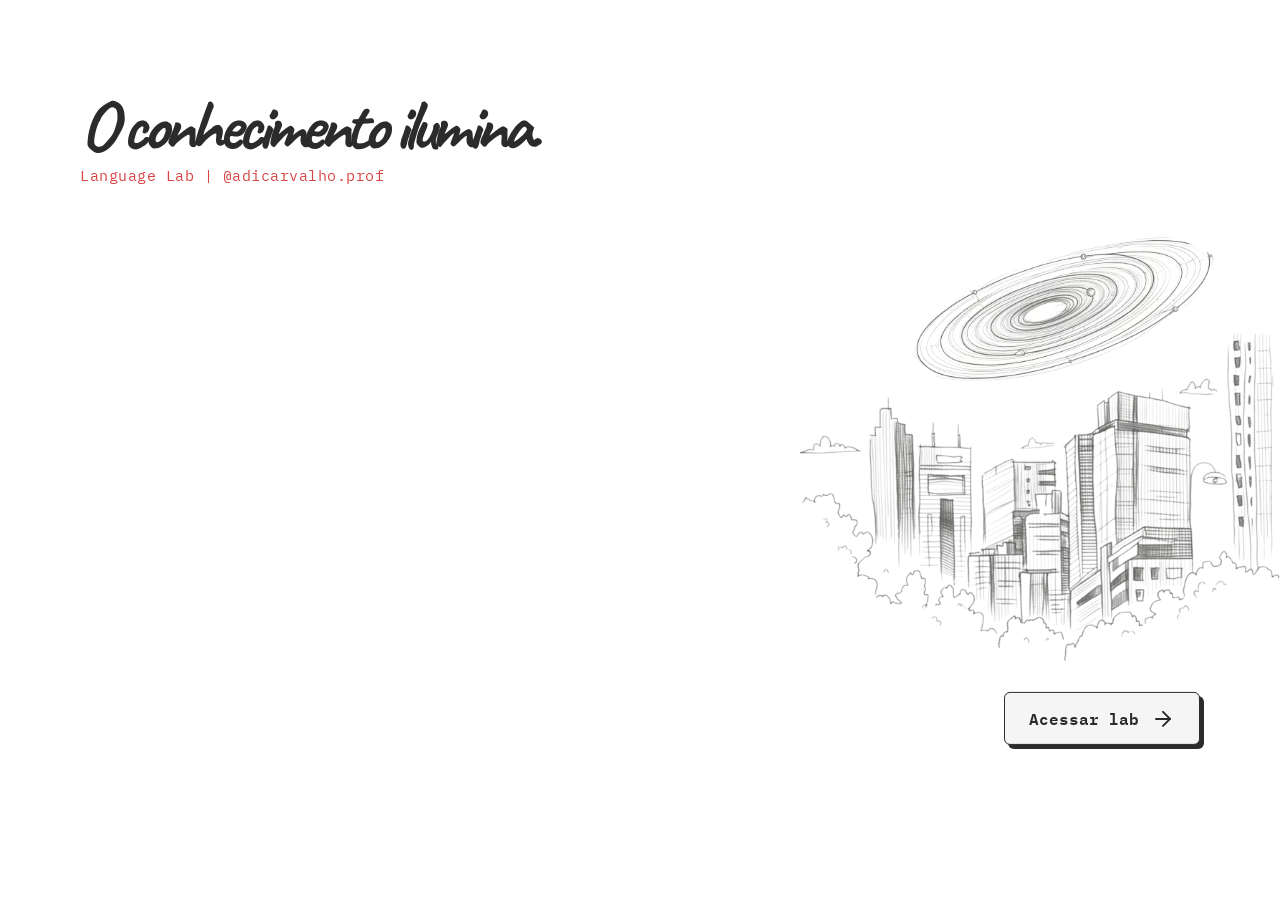
<file: index.html>
<!DOCTYPE html>
<html lang="pt-BR">
<head>
    <meta charset="UTF-8">
    <meta name="viewport" content="width=device-width, initial-scale=1.0, user-scalable=no">
    <title>Language Lab</title>
    <style>
        @import url('https://fonts.googleapis.com/css2?family=Caveat:wght@600;700&family=IBM+Plex+Mono:wght@400;600&display=swap');

        * {
            margin: 0;
            padding: 0;
            box-sizing: border-box;
            user-select: none;
        }

        html, body {
            height: 100%;
        }

        body {
            background-color: #ffffff;
            font-family: 'IBM Plex Mono', monospace;
            overflow: hidden;
        }

        .container {
            position: relative;
            width: 100%;
            height: 100%;
            max-width: 1200px;
            margin: 0 auto;
        }

        /* ===== TEXTOS DO TOPO ===== */
        .header-text {
            position: absolute;
            top: 90px;
            left: 40px;
            display: flex;
            flex-direction: column;
            gap: 4px;
            z-index: 10;
        }

        .title {
            font-family: 'Caveat', cursive;
            font-size: 72px;
            font-weight: 700;
            color: #2b2b2b;
            line-height: 1;
            white-space: nowrap;
            letter-spacing: -0.08em;
            margin-right: -0.08em;
        }

        .subtitle {
            font-family: 'IBM Plex Mono', monospace;
            font-size: 15px;
            color: #d84343;
            letter-spacing: 0.5px;
        }

        /* ===== LADO ESQUERDO: VÍDEO ===== */
        .left-side {
            position: absolute;
            top: 220px;
            left: 40px;
            bottom: 40px;
            width: 420px;
            display: flex;
            align-items: center;
        }

        .video-wrapper {
            width: 100%;
        }

        .video-wrapper video {
            width: 100%;
            height: auto;
            display: block;
            border-radius: 12px;
        }

        /* ===== LADO DIREITO: CIDADE + BOTÃO ===== */
        .right-side {
            position: absolute;
            top: 50%;
            right: -40px;
            transform: translateY(-50%);
            display: flex;
            flex-direction: column;
            align-items: flex-end;
            z-index: 5;
        }

        .city-image {
            width: 480px;
            margin-bottom: 30px;
            margin-right: 0;
        }

        .city-image img {
            width: 100%;
            height: auto;
            display: block;
        }

        /* ===== BOTÃO FÍSICO ===== */
        .action-btn {
            background: #f5f5f5;
            border: 1px solid #2b2b2b;
            color: #2b2b2b;
            font-family: 'IBM Plex Mono', monospace;
            font-size: 16px;
            font-weight: 600;
            padding: 12px 24px;
            border-radius: 6px;
            cursor: pointer;
            display: flex;
            align-items: center;
            gap: 12px;
            margin-right: 80px;
            box-shadow: 4px 4px 0px #2b2b2b; 
            transition: transform 0.1s ease, box-shadow 0.1s ease, background-color 0.1s ease;
        }

        .action-btn:hover,
        .action-btn:active {
            transform: translate(4px, 4px);
            box-shadow: 0px 0px 0px #2b2b2b;
            background-color: #ebebeb;
        }

        .action-btn svg {
            width: 24px;
            height: 24px;
        }

        /* ===== ANIMAÇÕES ===== */
        .fade-in-up {
            opacity: 0;
            transform: translateY(30px);
            transition: opacity 1.2s ease-out, transform 1.2s ease-out;
        }

        .fade-in-up.visible {
            opacity: 1;
            transform: translateY(0);
        }

        .right-side.fade-in-up {
            transform: translateY(-40%);
        }
        .right-side.fade-in-up.visible {
            transform: translateY(-50%);
        }

        .delay-1 { transition-delay: 0.2s; }
        .delay-2 { transition-delay: 0.8s; }
        .delay-3 { transition-delay: 1.4s; }
        .delay-4 { transition-delay: 1.8s; }

        /* ===== MEDIA QUERIES (MOBILE) ===== */
        @media (max-width: 900px) {
            .header-text {
                top: 40px;
                left: 20px;
            }
            .title {
                font-size: 42px;
            }
            .subtitle {
                font-size: 12px;
            }

            .left-side {
                top: 140px;
                left: 20px;
                width: 240px;
                bottom: auto;
            }

            .right-side {
                right: -20px;
                top: auto;
                bottom: 40px;
                transform: none;
            }
            .right-side.fade-in-up {
                transform: translateY(30px);
            }
            .right-side.fade-in-up.visible {
                transform: translateY(0);
            }
            
            .city-image {
                width: 280px;
                margin-bottom: 15px;
            }

            .action-btn {
                margin-right: 40px;
                padding: 10px 18px;
                font-size: 14px;
                box-shadow: 3px 3px 0px #2b2b2b;
            }
            .action-btn:hover, .action-btn:active {
                transform: translate(3px, 3px);
            }
        }
    </style>
</head>
<body>

    <div class="container">
        
        <div class="header-text">
            <h1 class="title fade-in-up delay-1">O conhecimento ilumina.</h1>
            <p class="subtitle fade-in-up delay-1">Language Lab | @adicarvalho.prof</p>
        </div>

        <div class="left-side fade-in-up delay-3">
            <div class="video-wrapper">
                <!-- Mudei para .mp4. O código de autoplay e não-loop continua o mesmo -->
                <video id="marsVideo" src="assets/marsvideo.mp4" autoplay muted playsinline></video>
            </div>
        </div>

        <div class="right-side fade-in-up delay-2">
            <div class="city-image">
                <img src="assets/opening.webp" alt="Cidade Ilustrada">
            </div>
            
            <button class="action-btn fade-in-up delay-4">
                Acessar lab
                <svg viewBox="0 0 24 24" fill="none" stroke="currentColor" stroke-width="2" stroke-linecap="round" stroke-linejoin="round">
                    <line x1="5" y1="12" x2="19" y2="12"></line>
                    <polyline points="12 5 19 12 12 19"></polyline>
                </svg>
            </button>
        </div>

    </div>

    <script>
        window.addEventListener('DOMContentLoaded', () => {
            setTimeout(() => {
                const elements = document.querySelectorAll('.fade-in-up');
                elements.forEach(el => el.classList.add('visible'));
            }, 100);
            
            const video = document.getElementById('marsVideo');
            if (video) {
                video.currentTime = 0;
            }
        });
    </script>
</body>
</html>
</file>
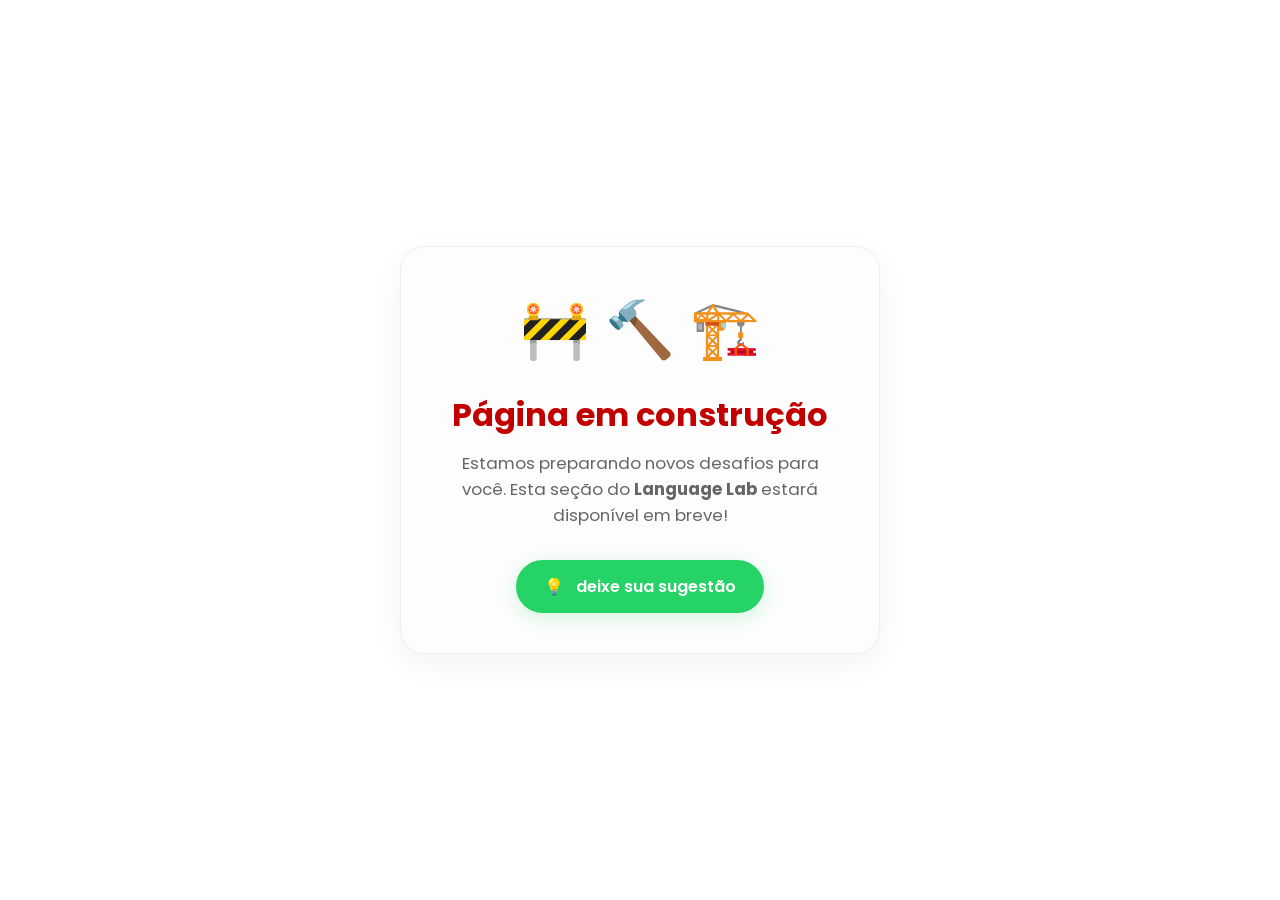
<file: Inprogress.html>
<!DOCTYPE html>
<html lang="pt-br">
<head>
    <meta charset="UTF-8">
    <meta name="viewport" content="width=device-width, initial-scale=1.0, maximum-scale=1.0, user-scalable=no">
    <title>Em Construção - dicarvalho.prof</title>
    
    <link href="https://fonts.googleapis.com/css2?family=Poppins:wght@300;400;600;700&display=swap" rel="stylesheet">
    
    <style>
        :root {
            --primary: #c20000; /* Seu vermelho oficial */
            --bg: #ffffff;
            --text: #333333;
            --sub-text: #666666;
            --shadow: 0 10px 30px rgba(0,0,0,0.05);
        }

        * {
            margin: 0;
            padding: 0;
            box-sizing: border-box;
            -webkit-tap-highlight-color: transparent; /* Remove o flash azul no toque do mobile */
        }

        /* ===== FLEXBOX CENTRALIZADOR MÁGICO ===== */
        body {
            font-family: 'Poppins', sans-serif;
            background-color: var(--bg);
            color: var(--text);
            /* Garante que ocupe a altura total da tela VISÍVEL */
            min-height: 100vh;
            min-height: 100dvh; /* Suporte para navegadores móveis modernos (Dynamic VH) */
            
            /* Centraliza o card verticalmente e horizontalmente */
            display: flex;
            justify-content: center;
            align-items: center;
            padding: 20px; /* Respiro para as bordas em telas muito pequenas */
            text-align: center;
        }

        /* ===== CARD DE CONTEÚDO RESPONSIVO ===== */
        .content-card {
            background-color: #fdfdfd;
            padding: 40px 30px;
            border-radius: 25px;
            box-shadow: var(--shadow);
            border: 1px solid #eee;
            width: 100%;
            max-width: 480px; /* Largura máxima para desktops */
            animation: fadeIn 0.8s ease-out;
            
            /* Garante que o card não fique muito alto em celulares pequenos */
            display: flex;
            flex-direction: column;
            align-items: center;
        }

        .icon-container {
            font-size: 3.5rem; /* Levemente menor para mobile */
            margin-bottom: 1.5rem;
            display: flex;
            justify-content: center;
            gap: 15px;
        }

        /* Animação do Martelo */
        .builder-emoji {
            animation: hammer 1.5s infinite ease-in-out;
            display: inline-block;
        }

        h1 {
            color: var(--primary);
            font-size: 2rem; /* Tamanho base responsivo */
            font-weight: 700;
            margin-bottom: 1rem;
            text-transform: lowercase;
            line-height: 1.2;
        }
        h1::first-letter { text-transform: uppercase; }

        p {
            font-size: 1.05rem;
            color: var(--sub-text);
            margin-bottom: 2rem;
            max-width: 90%;
        }

        /* ===== BOTÃO DO WHATSAPP MÓVEL ===== */
        .whatsapp-link {
            display: inline-flex;
            align-items: center;
            gap: 12px;
            background-color: #25d366; /* Cor oficial do WhatsApp */
            color: white;
            padding: 14px 28px;
            border-radius: 50px;
            text-decoration: none;
            font-weight: 600;
            font-size: 1rem;
            transition: all 0.3s ease;
            box-shadow: 0 5px 20px rgba(37, 211, 102, 0.2);
            
            /* Previne que o botão quebre em telas muito estreitas */
            white-space: nowrap;
        }

        /* Hover para desktop apenas (melhora performance mobile) */
        @media (hover: hover) {
            .whatsapp-link:hover {
                transform: translateY(-3px);
                box-shadow: 0 8px 25px rgba(37, 211, 102, 0.3);
                filter: brightness(1.05);
            }
        }

        /* Estilo para quando o botão é pressionado no celular */
        .whatsapp-link:active {
            transform: scale(0.97);
            filter: brightness(0.9);
        }

        /* ===== AJUSTES ESPECÍFICOS PARA TELAS MUITO PEQUENAS (MOBILE) ===== */
        @media (max-width: 380px) {
            .content-card {
                padding: 30px 20px;
            }
            .icon-container {
                font-size: 2.8rem;
                gap: 10px;
            }
            h1 {
                font-size: 1.7rem;
            }
            p {
                font-size: 0.95rem;
                margin-bottom: 1.5rem;
            }
            .whatsapp-link {
                padding: 12px 22px;
                font-size: 0.9rem;
                gap: 8px;
            }
        }

        /* Animações */
        @keyframes fadeIn {
            from { opacity: 0; transform: translateY(15px); }
            to { opacity: 1; transform: translateY(0); }
        }

        @keyframes hammer {
            0%, 100% { transform: rotate(0deg); }
            50% { transform: rotate(-25deg); }
        }
    </style>
</head>
<body>

    <div class="content-card">
        <div class="icon-container">
            <span>🚧</span>
            <span class="builder-emoji">🔨</span>
            <span>🏗️</span>
        </div>
        
        <h1>página em construção</h1>
        <p>Estamos preparando novos desafios para você. Esta seção do <strong>Language Lab</strong> estará disponível em breve!</p>

        <a href="https://wa.me/5516993272278?text=Olá%20Diandra!%20Tenho%20uma%20sugestão%20para%20o%20site:" 
           target="_blank" 
           class="whatsapp-link">
            <span>💡</span> deixe sua sugestão
        </a>
    </div>

</body>
</html>
</file>
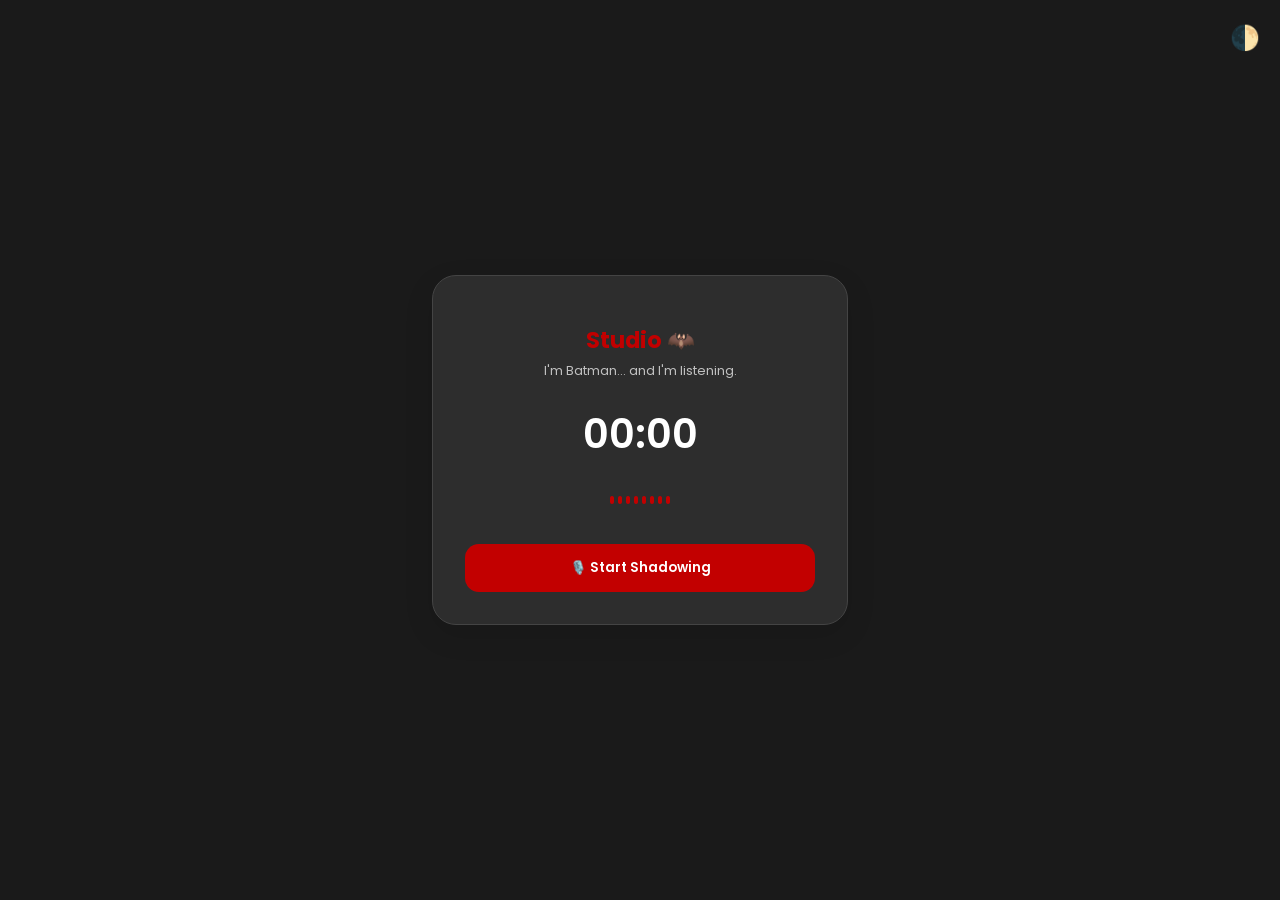
<file: speaking.html>
<!DOCTYPE html>
<html lang="pt-br">
<head>
    <meta charset="UTF-8">
    <meta name="viewport" content="width=device-width, initial-scale=1.0">
    <title>Speaking Lab - Shadowing Studio 🦇</title>
    <link href="https://fonts.googleapis.com/css2?family=Poppins:wght@300;400;600&display=swap" rel="stylesheet">
    <style>
        :root {
            --primary: #c20000;
            --bg: #ffffff;
            --card: #f9f9f9;
            --text: #333;
            --border: #eee;
        }

        [data-theme="dark"] {
            --bg: #1a1a1a;
            --card: #2d2d2d;
            --text: #ffffff;
            --border: #444;
        }

        body {
            font-family: 'Poppins', sans-serif;
            background-color: var(--bg);
            color: var(--text);
            display: flex;
            flex-direction: column;
            justify-content: center;
            align-items: center;
            min-height: 100vh;
            margin: 0;
            transition: all 0.3s ease;
        }

        .theme-switch {
            position: absolute;
            top: 20px;
            right: 20px;
            cursor: pointer;
            font-size: 1.5rem;
        }

        .container {
            background: var(--card);
            padding: 2rem;
            border-radius: 24px;
            box-shadow: 0 10px 30px rgba(0,0,0,0.1);
            text-align: center;
            width: 85%;
            max-width: 350px;
            border: 1px solid var(--border);
        }

        h1 { color: var(--primary); font-size: 1.4rem; margin-bottom: 5px; }
        .subtitle { font-size: 0.8rem; opacity: 0.7; margin-bottom: 1.5rem; }

        #timer { font-size: 2.5rem; font-weight: 600; margin-bottom: 1rem; }

        .waveform {
            display: flex;
            align-items: center;
            justify-content: center;
            gap: 4px;
            height: 40px;
            margin-bottom: 1.5rem;
        }
        .bar { width: 4px; height: 8px; background: var(--primary); border-radius: 4px; transition: height 0.1s ease; }

        /* Custom Audio Player */
        .player-container { display: none; margin-bottom: 1.5rem; }
        .progress-container {
            width: 100%;
            height: 6px;
            background: var(--border);
            border-radius: 10px;
            cursor: pointer;
            margin: 10px 0;
            position: relative;
        }
        #progress-bar {
            width: 0%;
            height: 100%;
            background: var(--primary);
            border-radius: 10px;
            transition: width 0.1s linear;
        }
        .time-info { display: flex; justify-content: space-between; font-size: 0.75rem; opacity: 0.8; }

        .btn {
            border: none;
            padding: 14px;
            border-radius: 14px;
            font-family: 'Poppins';
            font-weight: 600;
            cursor: pointer;
            width: 100%;
            display: flex;
            align-items: center;
            justify-content: center;
            gap: 10px;
            transition: transform 0.2s;
        }
        .btn:active { transform: scale(0.98); }

        #recordBtn { background: var(--primary); color: white; }
        #recordBtn.recording { background: #333; animation: pulse 1.5s infinite; }
        
        .action-btns { display: grid; grid-template-columns: 1fr 1fr; gap: 10px; display: none; }
        #playBtn { background: var(--primary); color: white; }
        #resetBtn { background: transparent; color: var(--text); border: 1px solid var(--border); }

        @keyframes pulse { 0% { opacity: 1; } 50% { opacity: 0.7; } 100% { opacity: 1; } }
    </style>
</head>
<body data-theme="dark">

<div class="theme-switch" id="themeToggle">🌓</div>

<div class="container">
    <h1 id="title">Studio 🦇</h1>
    <div class="subtitle" id="tagline">I'm Batman... and I'm listening.</div>

    <div id="timer">00:00</div>

    <div class="waveform" id="waveform">
        <div class="bar"></div><div class="bar"></div><div class="bar"></div><div class="bar"></div>
        <div class="bar"></div><div class="bar"></div><div class="bar"></div><div class="bar"></div>
    </div>

    <div class="player-container" id="playerContainer">
        <div class="progress-container" id="progressArea">
            <div id="progress-bar"></div>
        </div>
        <div class="time-info">
            <span id="currentTime">00:00</span>
            <span id="totalTime">00:00</span>
        </div>
    </div>

    <div class="controls">
        <button id="recordBtn" class="btn">🎙️ Start Shadowing</button>
        <div class="action-btns" id="actionBtns">
            <button id="playBtn" class="btn">▶️ Play</button>
            <button id="resetBtn" class="btn">🗑️ Reset</button>
        </div>
    </div>
</div>

<script>
    let mediaRecorder, audioChunks = [], audioUrl, startTime, timerInterval, audioObj;
    const body = document.body;
    const themeToggle = document.getElementById('themeToggle');
    const recordBtn = document.getElementById('recordBtn');
    const actionBtns = document.getElementById('actionBtns');
    const playerContainer = document.getElementById('playerContainer');
    const progressBar = document.getElementById('progress-bar');
    const progressArea = document.getElementById('progressArea');
    const timerDisplay = document.getElementById('timer');
    const curTimeTxt = document.getElementById('currentTime');
    const totTimeTxt = document.getElementById('totalTime');
    const bars = document.querySelectorAll('.bar');

    // Troca de Tema
    themeToggle.onclick = () => {
        const current = body.getAttribute('data-theme');
        const next = current === 'dark' ? 'light' : 'dark';
        body.setAttribute('data-theme', next);
        document.getElementById('title').innerText = next === 'dark' ? "Studio 🦇" : "Studio ☀️";
        document.getElementById('tagline').innerText = next === 'dark' ? "I'm Batman..." : "Clear as daylight.";
    };

    function formatTime(s) {
        const mins = Math.floor(s / 60).toString().padStart(2, '0');
        const secs = Math.floor(s % 60).toString().padStart(2, '0');
        return `${mins}:${secs}`;
    }

    function animateBars() {
        if (mediaRecorder?.state === "recording") {
            bars.forEach(bar => bar.style.height = (Math.random() * 30 + 5) + 'px');
            requestAnimationFrame(animateBars);
        } else { bars.forEach(bar => bar.style.height = '8px'); }
    }

    recordBtn.onclick = async () => {
        if (!mediaRecorder || mediaRecorder.state === "inactive") {
            const stream = await navigator.mediaDevices.getUserMedia({ audio: true });
            mediaRecorder = new MediaRecorder(stream);
            audioChunks = [];
            mediaRecorder.ondataavailable = e => audioChunks.push(e.data);
            mediaRecorder.onstop = () => {
                const blob = new Blob(audioChunks, { type: 'audio/wav' });
                audioUrl = URL.createObjectURL(blob);
                audioObj = new Audio(audioUrl);
                audioObj.onloadedmetadata = () => totTimeTxt.innerText = formatTime(audioObj.duration);
                audioObj.ontimeupdate = () => {
                    const pct = (audioObj.currentTime / audioObj.duration) * 100;
                    progressBar.style.width = pct + '%';
                    curTimeTxt.innerText = formatTime(audioObj.currentTime);
                };
                audioObj.onended = () => { document.getElementById('playBtn').innerText = "▶️ Play"; progressBar.style.width = '0%'; };
                playerContainer.style.display = 'block';
                actionBtns.style.display = 'grid';
                recordBtn.style.display = 'none';
            };
            mediaRecorder.start();
            startTime = Date.now();
            timerInterval = setInterval(() => timerDisplay.innerText = formatTime((Date.now() - startTime) / 1000), 1000);
            recordBtn.classList.add('recording');
            recordBtn.innerText = "⏹️ Stop Recording";
            animateBars();
        } else {
            mediaRecorder.stop();
            clearInterval(timerInterval);
        }
    };

    document.getElementById('playBtn').onclick = function() {
        if (audioObj.paused) { audioObj.play(); this.innerText = "⏸️ Pause"; }
        else { audioObj.pause(); this.innerText = "▶️ Play"; }
    };

    progressArea.onclick = (e) => {
        const width = progressArea.clientWidth;
        const clickX = e.offsetX;
        audioObj.currentTime = (clickX / width) * audioObj.duration;
    };

    document.getElementById('resetBtn').onclick = () => {
        if(audioObj) audioObj.pause();
        playerContainer.style.display = 'none';
        actionBtns.style.display = 'none';
        recordBtn.style.display = 'flex';
        recordBtn.innerText = "🎙️ Start Shadowing";
        timerDisplay.innerText = "00:00";
        progressBar.style.width = '0%';
        bars.forEach(bar => bar.style.height = '8px');
    };
</script>
</body>
</html>
</file>
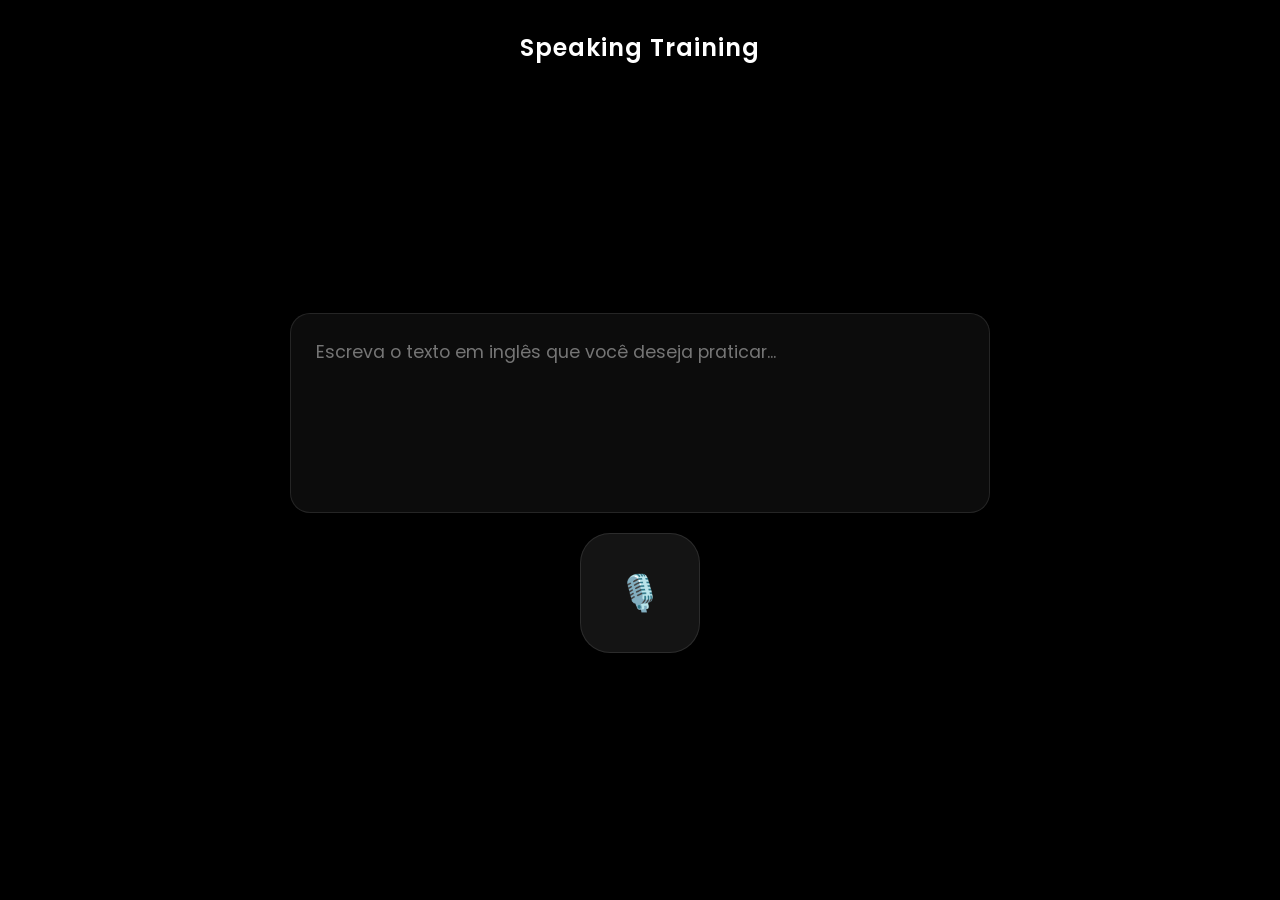
<file: Teleprompter.html>
<!DOCTYPE html>
<html lang="en">
<head>
    <meta charset="UTF-8">
    <meta name="viewport" content="width=device-width, initial-scale=1.0">
    <title>Language Lab - Speaking Teleprompter</title>
    
    <!-- Google Fonts -->
    <link href="https://fonts.googleapis.com/css2?family=Poppins:wght@300;400;600&display=swap" rel="stylesheet">
    
    <style>
        :root {
            --primary-red: #c20000;
            --success-green: #2ecc71;
            --error-red: #e74c3c;
            --glass-bg: rgba(15, 15, 15, 0.9);
            --text-main: #ffffff;
            --text-dim: rgba(255, 255, 255, 0.2);
        }

        * {
            margin: 0;
            padding: 0;
            box-sizing: border-box;
        }

        body {
            font-family: 'Poppins', sans-serif;
            background-color: #000;
            color: var(--text-main);
            height: 100vh;
            width: 100vw;
            display: flex;
            flex-direction: column;
            overflow: hidden;
        }

        .bg-overlay {
            position: fixed;
            top: 0; left: 0;
            width: 100%; height: 100%;
            background-image: url('https://github.com/Dididoingles/LanguageLab/raw/c88825f499c1dc36af5b8845369ed8e925eca860/backgroundll');
            background-size: cover;
            background-position: center;
            filter: blur(15px) brightness(0.2);
            z-index: -1;
            transform: scale(1.1);
        }

        .container {
            width: 100%;
            max-width: 1100px;
            margin: 0 auto;
            padding: 10px 20px;
            height: 100%;
            display: flex;
            flex-direction: column;
            z-index: 1;
        }

        header {
            text-align: center;
            padding: 20px 0 10px 0;
        }

        header h1 {
            font-weight: 600;
            font-size: 1.5rem;
            letter-spacing: 1px;
            color: var(--text-main);
        }

        .fade-section {
            transition: opacity 0.6s ease, transform 0.6s ease;
            opacity: 1;
            transform: translateY(0);
        }

        .fade-out {
            opacity: 0;
            transform: translateY(-20px);
            pointer-events: none;
        }

        .fade-in {
            animation: fadeIn 0.8s forwards ease-out;
        }

        @keyframes fadeIn {
            from { opacity: 0; transform: translateY(20px); }
            to { opacity: 1; transform: translateY(0); }
        }

        #setup-area {
            flex: 1;
            display: flex;
            flex-direction: column;
            align-items: center;
            justify-content: center;
            gap: 20px;
        }

        textarea {
            width: 90%;
            max-width: 700px;
            height: 200px;
            background: rgba(20, 20, 20, 0.6);
            border: 1px solid rgba(255, 255, 255, 0.1);
            border-radius: 20px;
            padding: 25px;
            color: rgba(255, 255, 255, 0.7);
            font-family: inherit;
            font-size: 1.1rem;
            resize: none;
            outline: none;
        }

        .square-btn {
            width: 120px;
            height: 120px;
            background: rgba(255, 255, 255, 0.08);
            backdrop-filter: blur(15px);
            border: 1px solid rgba(255, 255, 255, 0.1);
            border-radius: 30px;
            color: white;
            font-size: 2.2rem;
            cursor: pointer;
            display: flex;
            align-items: center;
            justify-content: center;
            transition: all 0.3s ease;
        }

        .square-btn:hover {
            background: var(--primary-red);
            transform: scale(1.05);
        }

        #tele-area {
            display: none;
            flex-direction: column;
            flex: 1;
            height: 100%;
            overflow: hidden;
        }

        .stats-grid {
            display: flex;
            justify-content: center;
            gap: 40px;
            background: var(--glass-bg);
            padding: 12px;
            border-radius: 15px;
            margin-bottom: 10px;
            border: 1px solid rgba(255, 255, 255, 0.05);
        }

        .stat-card { display: flex; align-items: baseline; gap: 8px; }
        .stat-val { font-size: 1.2rem; font-weight: 600; color: var(--primary-red); }
        .stat-lab { font-size: 0.6rem; color: var(--text-dim); text-transform: uppercase; letter-spacing: 1px; }

        #scroll-box {
            flex: 1;
            overflow-y: auto;
            padding: 10vh 0;
            mask-image: linear-gradient(to bottom, transparent, black 15%, black 85%, transparent);
            -webkit-mask-image: linear-gradient(to bottom, transparent, black 15%, black 85%, transparent);
        }

        #text-content {
            display: flex;
            flex-wrap: wrap;
            justify-content: center;
            gap: 10px;
            padding: 0 20px;
            font-size: 2.2rem;
            line-height: 1.3;
        }

        .word { color: var(--text-dim); }
        .word.done { color: var(--success-green); transition: color 0.1s; }
        .word.active { color: white; border-bottom: 3px solid var(--primary-red); }

        .footer {
            padding: 15px 0;
            display: flex;
            justify-content: center;
            align-items: center;
            gap: 20px;
        }

        .mic-node {
            width: 60px;
            height: 60px;
            border-radius: 12px;
            background: rgba(255, 255, 255, 0.05);
            border: 1px solid rgba(255, 255, 255, 0.1);
            display: flex;
            flex-direction: column;
            align-items: center;
            justify-content: center;
            color: var(--text-dim);
            transition: all 0.3s ease;
        }

        .mic-node.active {
            background-color: var(--primary-red);
            color: white;
            animation: pulse-glow 2s infinite ease-in-out;
        }

        @keyframes pulse-glow {
            0% { box-shadow: 0 0 5px rgba(194, 0, 0, 0.3); }
            50% { box-shadow: 0 0 15px rgba(194, 0, 0, 0.5); }
            100% { box-shadow: 0 0 5px rgba(194, 0, 0, 0.3); }
        }

        .control-btn {
            padding: 8px 16px;
            background: rgba(255, 255, 255, 0.03);
            border: 1px solid rgba(255, 255, 255, 0.1);
            color: white;
            border-radius: 12px;
            cursor: pointer;
            font-size: 0.7rem;
            letter-spacing: 1px;
        }

        ::-webkit-scrollbar { display: none; }
    </style>
</head>
<body>

    <div class="bg-overlay"></div>

    <div class="container">
        <header>
            <h1>Speaking Training</h1>
        </header>

        <div id="setup-area" class="fade-section">
            <textarea id="raw-text" placeholder="Escreva o texto em inglês que você deseja praticar..."></textarea>
            <button class="square-btn" onclick="init()" title="Iniciar Transcrição">
                🎙️
            </button>
        </div>

        <div id="tele-area" class="fade-section">
            <div class="stats-grid">
                <div class="stat-card">
                    <span class="stat-lab">Time</span>
                    <span class="stat-val" id="timer">00:00</span>
                </div>
                <div class="stat-card">
                    <span class="stat-lab">Accuracy</span>
                    <span class="stat-val" id="acc-val">0%</span>
                </div>
            </div>

            <div id="scroll-box">
                <div id="text-content"></div>
            </div>

            <div class="footer">
                <button class="control-btn" id="pause-status" onclick="togglePause()"> Pause</button>

                <div id="mic-node" class="mic-node">
                    <span style="font-size: 1.2rem;">🎧</span>
                    <small style="font-size: 0.5rem; font-weight: 600; margin-top: 2px;">Ouvindo...</small>
                </div>

                <button class="control-btn" onclick="resetApp()">Recomeçar</button>
            </div>
        </div>
    </div>

    <script>
        let recognition;
        let words = [];
        let currentIndex = 0;
        let correctCount = 0;
        let startTime;
        let timerInterval;
        let isPaused = false;

        if ('webkitSpeechRecognition' in window) {
            recognition = new webkitSpeechRecognition();
            recognition.continuous = true;
            recognition.interimResults = true;
            recognition.lang = 'en-US';

            recognition.onresult = (event) => {
                if (isPaused) return;
                let currentTranscript = '';
                for (let i = event.resultIndex; i < event.results.length; ++i) {
                    currentTranscript += event.results[i][0].transcript.toLowerCase();
                }
                if (currentTranscript) processInput(currentTranscript);
            };

            recognition.onend = () => {
                if (!isPaused && currentIndex < words.length) {
                    try { recognition.start(); } catch(err) {}
                }
            };

            recognition.onerror = (e) => { 
                if (!isPaused && e.error !== 'no-speech') {
                    try { recognition.start(); } catch(err) {}
                }
            };
        }

        function init() {
            const input = document.getElementById('raw-text').value.trim();
            if (!input) return;

            words = input.split(/\s+/);
            const content = document.getElementById('text-content');
            content.innerHTML = words.map((w, i) => `<span class="word" id="w-${i}">${w}</span>`).join('');

            const setupArea = document.getElementById('setup-area');
            const teleArea = document.getElementById('tele-area');

            setupArea.classList.add('fade-out');

            setTimeout(() => {
                setupArea.style.display = 'none';
                teleArea.style.display = 'flex';
                teleArea.classList.remove('fade-out');
                teleArea.classList.add('fade-in');

                currentIndex = 0;
                correctCount = 0;
                startTime = Date.now();
                
                highlightCurrent();
                runTimer();
                
                document.getElementById('mic-node').classList.add('active');
                try { recognition.start(); } catch(e) {}
            }, 600);
        }

        function resetApp() {
            try { recognition.stop(); } catch(e) {}
            clearInterval(timerInterval);
            isPaused = false;

            const setupArea = document.getElementById('setup-area');
            const teleArea = document.getElementById('tele-area');

            teleArea.classList.add('fade-out');
            teleArea.classList.remove('fade-in');

            setTimeout(() => {
                teleArea.style.display = 'none';
                setupArea.style.display = 'flex';
                setupArea.classList.remove('fade-out');
                setupArea.classList.add('fade-in');

                document.getElementById('timer').innerText = "00:00";
                document.getElementById('acc-val').innerText = "0%";
                document.getElementById('mic-node').classList.remove('active');
                document.getElementById('pause-status').innerText = "Pause";
            }, 600);
        }

        function processInput(transcript) {
            const spokenWords = transcript.trim().split(/\s+/);
            spokenWords.forEach(spoken => {
                if (currentIndex >= words.length) return;
                const target = words[currentIndex].toLowerCase().replace(/[.,!?;:()"]/g, "");
                const cleanedSpoken = spoken.toLowerCase().replace(/[.,!?;:()"]/g, "");

                if (cleanedSpoken === target) {
                    const el = document.getElementById(`w-${currentIndex}`);
                    if (el && !el.classList.contains('done')) {
                        el.classList.add('done');
                        correctCount++;
                        currentIndex++;
                        updateAccuracy();
                        highlightCurrent();
                        el.scrollIntoView({ behavior: 'smooth', block: 'center' });
                    }
                }
            });
            if (currentIndex >= words.length) finish();
        }

        function highlightCurrent() {
            document.querySelectorAll('.word').forEach(w => w.classList.remove('active'));
            const active = document.getElementById(`w-${currentIndex}`);
            if (active) active.classList.add('active');
        }

        function updateAccuracy() {
            const pct = Math.round((correctCount / words.length) * 100);
            document.getElementById('acc-val').innerText = pct + '%';
        }

        function runTimer() {
            timerInterval = setInterval(() => {
                const diff = Math.floor((Date.now() - startTime) / 1000);
                const m = Math.floor(diff / 60).toString().padStart(2, '0');
                const s = (diff % 60).toString().padStart(2, '0');
                document.getElementById('timer').innerText = `${m}:${s}`;
            }, 1000);
        }

        function togglePause() {
            isPaused = !isPaused;
            const btn = document.getElementById('pause-status');
            const mic = document.getElementById('mic-node');
            
            if (isPaused) {
                btn.innerText = 'Continuar';
                mic.classList.remove('active');
                recognition.stop();
                clearInterval(timerInterval);
            } else {
                btn.innerText = 'Pause';
                mic.classList.add('active');
                startTime = Date.now() - (parseTimer());
                runTimer();
                try { recognition.start(); } catch(e) {}
            }
        }

        function parseTimer() {
            const parts = document.getElementById('timer').innerText.split(':');
            return (parseInt(parts[0]) * 60 + parseInt(parts[1])) * 1000;
        }

        function finish() {
            try { recognition.stop(); } catch(e) {}
            clearInterval(timerInterval);
            document.getElementById('mic-node').classList.remove('active');
        }
    </script>
</body>
</html>
</file>
